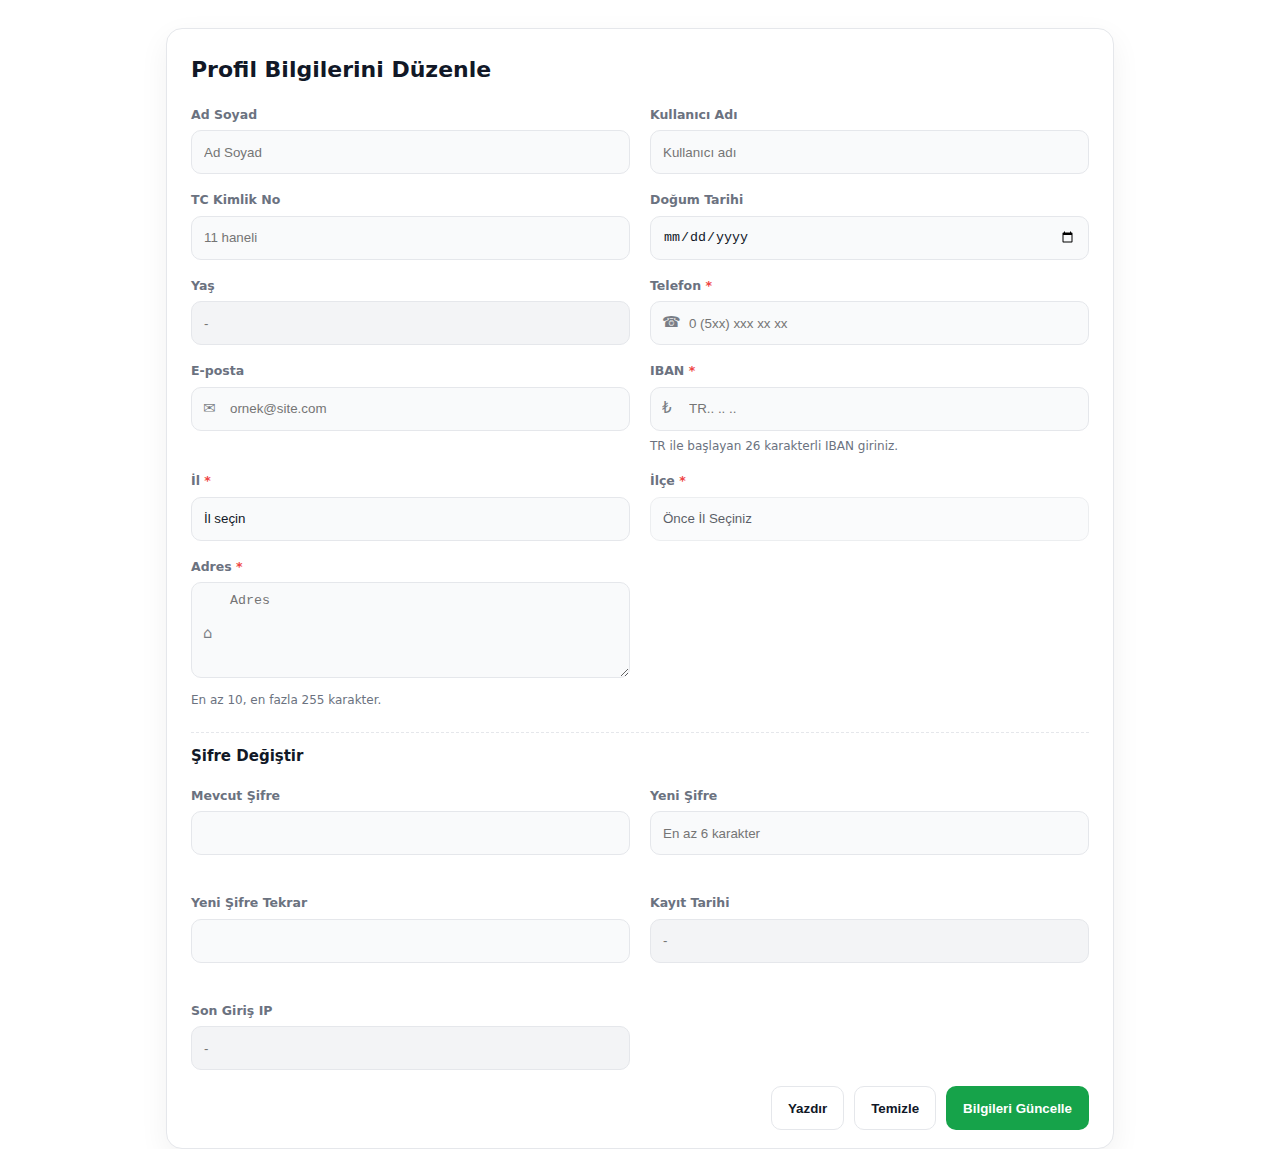
<file: index.html>
<!DOCTYPE html>
<html lang="tr">
<head>
  <meta charset="UTF-8" />
  <meta name="viewport" content="width=device-width, initial-scale=1" />
  <title>Profil Bilgilerini Düzenle</title>
  <link rel="stylesheet" href="styles.css" />
</head>
<body>
  <main class="page">
    <form id="profileForm" class="card" novalidate>
      <h1>Profil Bilgilerini Düzenle</h1>

      <div class="grid">
        <div class="field">
          <label for="fullname">Ad Soyad</label>
          <input id="fullname" class="input" type="text" placeholder="Ad Soyad" />
        </div>

        <div class="field">
          <label for="username">Kullanıcı Adı</label>
          <input id="username" class="input" type="text" placeholder="Kullanıcı adı" />
        </div>

        <div class="field">
          <label for="tckn">TC Kimlik No</label>
          <input id="tckn" class="input" inputmode="numeric" maxlength="11"
                 pattern="^[0-9]{11}$" placeholder="11 haneli" />
        </div>

        <div class="field">
          <label for="birth">Doğum Tarihi</label>
          <input id="birth" class="input" type="date" max="" />
        </div>

        <div class="field">
          <label for="age">Yaş</label>
          <input id="age" class="input" type="number" min="0" step="1" placeholder="-" readonly />
        </div>

        <div class="field">
          <label for="phone">Telefon <span class="req">*</span></label>
          <div class="input-wrap with-icon">
            <span class="icon" aria-hidden="true">☎</span>
            <input id="phone" class="input" type="tel" placeholder="0 (5xx) xxx xx xx" required />
          </div>
        </div>

        <div class="field">
          <label for="email">E-posta</label>
          <div class="input-wrap with-icon">
            <span class="icon" aria-hidden="true">✉</span>
            <input id="email" class="input" type="email" placeholder="ornek@site.com" />
          </div>
        </div>

        <div class="field">
          <label for="iban">IBAN <span class="req">*</span></label>
          <div class="input-wrap with-icon">
            <span class="icon" aria-hidden="true">₺</span>
            <input id="iban" class="input" type="text" placeholder="TR.. .. .." required />
          </div>
          <div class="helper">TR ile başlayan 26 karakterli IBAN giriniz.</div>
        </div>

        <div class="field">
          <label for="city">İl <span class="req">*</span></label>
          <select id="city" class="input" required>
            <option value="" selected disabled>İl seçin</option>
          </select>
        </div>

        <div class="field">
          <label for="district">İlçe <span class="req">*</span></label>
          <select id="district" class="input" required disabled>
            <option value="" selected>Önce İl Seçiniz</option>
          </select>
        </div>

        <div class="field row-span-2">
          <label for="address">Adres <span class="req">*</span></label>
          <div class="input-wrap with-icon">
            <span class="icon" aria-hidden="true">⌂</span>
            <textarea id="address" placeholder="Adres"></textarea>
          </div>
          <div class="helper">En az 10, en fazla 255 karakter.</div>
        </div>

        <div class="divider col-span-2">Şifre Değiştir</div>

        <div class="field">
          <label for="oldPass">Mevcut Şifre</label>
          <input id="oldPass" class="input" type="password" />
        </div>

        <div class="field">
          <label for="newPass">Yeni Şifre</label>
          <input id="newPass" class="input" type="password" minlength="6" placeholder="En az 6 karakter" />
          <div id="passLen" class="helper"></div>
        </div>

        <div class="field">
          <label for="newPass2">Yeni Şifre Tekrar</label>
          <input id="newPass2" class="input" type="password" minlength="6" />
          <div id="passMatch" class="helper"></div>
        </div>

        <div class="field">
          <label for="createdAt">Kayıt Tarihi</label>
          <input id="createdAt" class="input" type="text" placeholder="-" readonly />
        </div>

        <div class="field">
          <label for="lastIp">Son Giriş IP</label>
          <input id="lastIp" class="input" type="text" placeholder="-" readonly />
        </div>
      </div>

      <div class="actions">
        <button type="button" class="btn ghost" id="printBtn">Yazdır</button>
        <button type="reset" class="btn" id="resetBtn">Temizle</button>
        <button type="submit" class="btn primary" id="saveBtn">Bilgileri Güncelle</button>
      </div>
    </form>
  </main>

  <div class="toast" id="toast">Bilgiler kaydedildi.</div>
  <script src="app.js" defer></script>
</body>
</html>
</file>
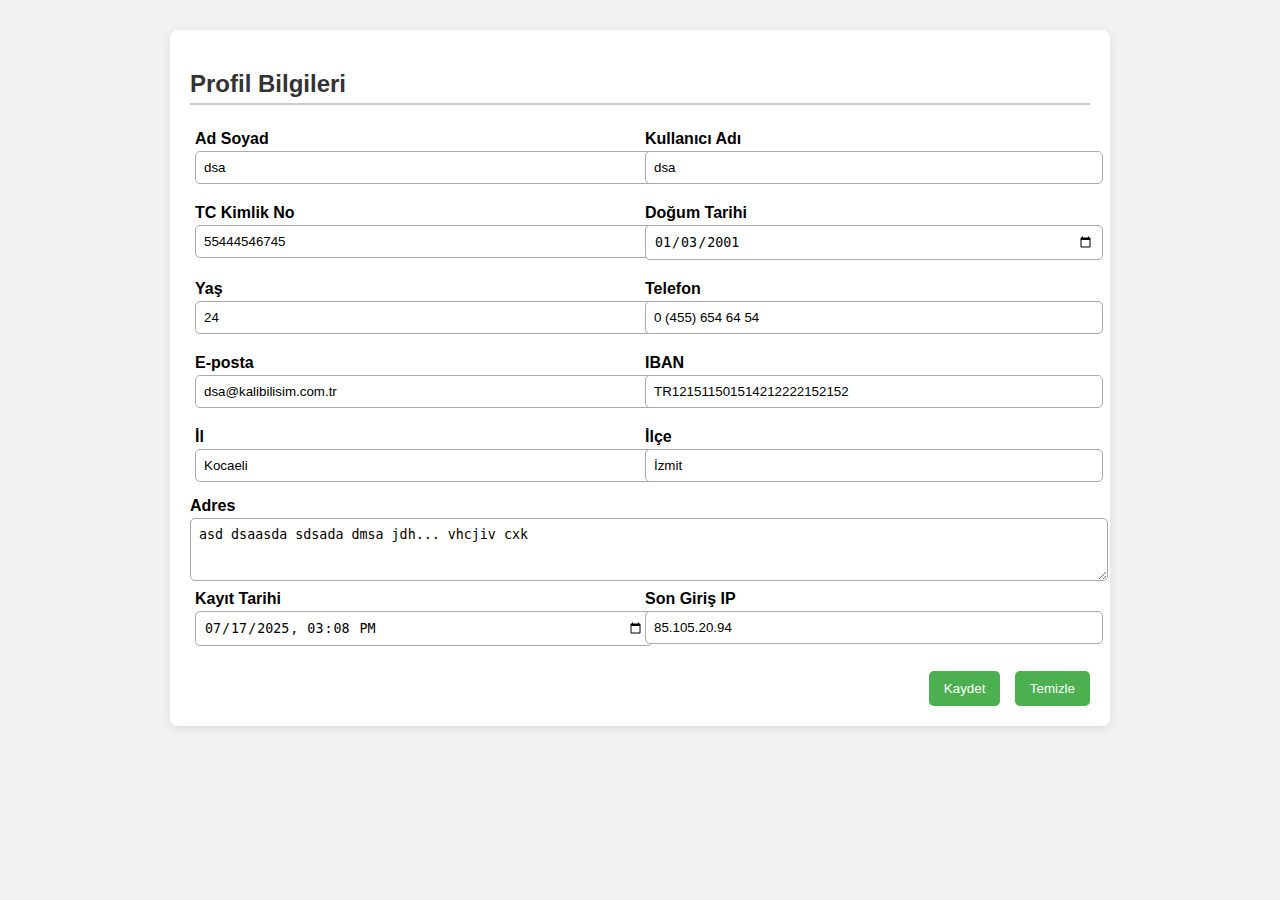
<file: denem.html>
<!DOCTYPE html>
<html lang="tr">
<head>
<meta charset="UTF-8">
<title>Profil Bilgileri</title>
<style>
    body {
        font-family: Arial, sans-serif;
        background-color: #f2f2f2;
        margin: 0;
        padding: 0;
    }
    .container {
        max-width: 900px;
        background-color: white;
        margin: 30px auto;
        padding: 20px;
        border-radius: 8px;
        box-shadow: 0 2px 10px rgba(0,0,0,0.1);
    }
    h2 {
        color: #333;
        border-bottom: 2px solid #ccc;
        padding-bottom: 5px;
    }
    .row {
        display: flex;
        margin-bottom: 10px;
    }
    .col {
        flex: 1;
        margin: 5px;
    }
    label {
        font-weight: bold;
        display: block;
        margin-bottom: 3px;
    }
    input, textarea {
        width: 100%;
        padding: 8px;
        border: 1px solid #aaa;
        border-radius: 5px;
    }
    textarea {
        resize: vertical;
    }
    .buttons {
        margin-top: 20px;
        text-align: right;
    }
    button {
        padding: 10px 15px;
        margin-left: 10px;
        background-color: #4CAF50;
        color: white;
        border: none;
        border-radius: 5px;
        cursor: pointer;
    }
    button:hover {
        background-color: #45a049;
    }
</style>
</head>
<body>

<div class="container">
    <h2>Profil Bilgileri</h2>

    <div class="row">
        <div class="col">
            <label>Ad Soyad</label>
            <input type="text" value="dsa">
        </div>
        <div class="col">
            <label>Kullanıcı Adı</label>
            <input type="text" value="dsa">
        </div>
    </div>

    <div class="row">
        <div class="col">
            <label>TC Kimlik No</label>
            <input type="text" value="55444546745">
        </div>
        <div class="col">
            <label>Doğum Tarihi</label>
            <input type="date" value="2001-01-03">
        </div>
    </div>

    <div class="row">
        <div class="col">
            <label>Yaş</label>
            <input type="number" value="24">
        </div>
        <div class="col">
            <label>Telefon</label>
            <input type="tel" value="0 (455) 654 64 54">
        </div>
    </div>

    <div class="row">
        <div class="col">
            <label>E-posta</label>
            <input type="email" value="dsa@kalibilisim.com.tr">
        </div>
        <div class="col">
            <label>IBAN</label>
            <input type="text" value="TR121511501514212222152152">
        </div>
    </div>

    <div class="row">
        <div class="col">
            <label>İl</label>
            <input type="text" value="Kocaeli">
        </div>
        <div class="col">
            <label>İlçe</label>
            <input type="text" value="İzmit">
        </div>
    </div>

    <div>
        <label>Adres</label>
        <textarea rows="3">asd dsaasda sdsada dmsa jdh... vhcjiv cxk</textarea>
    </div>

    <div class="row">
        <div class="col">
            <label>Kayıt Tarihi</label>
            <input type="datetime-local" value="2025-07-17T15:08">
        </div>
        <div class="col">
            <label>Son Giriş IP</label>
            <input type="text" value="85.105.20.94">
        </div>
    </div>

    <div class="buttons">
        <button type="button" onclick="alert('Bilgiler kaydedildi!')">Kaydet</button>
        <button type="reset">Temizle</button>
    </div>
</div>

</body>
</html>
</file>
<file: styles.css>
:root{
  --brand:#16a34a;        /* Güncelle butonu yeşil */
  --bg:#ffffff;           /* Sayfa arkaplanı beyaz */
  --card:#ffffff;         /* Kart arkaplanı */
  --text:#111827;         /* Başlık/metin */
  --muted:#6b7280;        /* Etiket/yardımcı metin */
  --border:#e5e7eb;       /* Kenarlıklar */
  --input-bg:#f9fafb;     /* Kutucuk arkaplanı */
  --radius:12px;
}

*{box-sizing:border-box}
html,body{height:100%}
body{
  margin:0;
  background:var(--bg);
  color:var(--text);
  font:15px/1.55 system-ui,-apple-system,Segoe UI,Roboto,Arial
}

.page{max-width:980px;margin:28px auto;padding:0 16px}

.card{
  background:var(--card);
  border:1px solid var(--border);
  border-radius:16px;                /* ekran görüntüsündeki gibi daha yumuşak */
  box-shadow:0 10px 30px rgba(0,0,0,.06);
  padding:24px 24px 18px;
}

h1{
  margin:0 0 18px;
  font-size:22px;
  font-weight:700;
  color:#111827;
}

.grid{
  display:grid;
  grid-template-columns:1fr 1fr;
  gap:16px 20px;
}
@media (max-width:820px){ .grid{ grid-template-columns:1fr } }

.field{display:flex;flex-direction:column}
.field label{
  font-size:12.5px;
  color:var(--muted);
  margin:0 0 6px;
  font-weight:600;                   /* etikette hafif kalınlık */
}
.req{color:#ef4444;font-weight:800}

.input, textarea, select{
  width:100%;
  height:44px;                       /* kutucuk yüksekliği sabit */
  padding:10px 12px;
  border:1px solid var(--border);
  border-radius:10px;
  background:var(--input-bg);        /* ekran görüntüsündeki açık gri kutular */
  color:#111827;
  outline:none;
  transition:border .15s, box-shadow .15s, background .15s;
  -webkit-appearance:none; appearance:none;
}
textarea{min-height:96px; height:auto; resize:vertical}
.input[readonly]{background:#f3f4f6}

.input:focus, textarea:focus, select:focus{
  border-color:#a7f3d0;
  box-shadow:0 0 0 3px rgba(22,163,74,.15);
  background:#fff;
}

.input-wrap{position:relative}
.with-icon .input, .with-icon textarea{padding-left:38px}
.icon{
  position:absolute; left:12px; top:50%; transform:translateY(-50%);
  opacity:.55; font-size:15px; pointer-events:none;
}

.helper{
  font-size:12px;
  color:var(--muted);
  margin-top:6px;
  min-height:16px;
}

.row-span-2{grid-row:span 2}
.col-span-2{grid-column:span 2}

.divider{
  grid-column:1/-1;
  margin:6px 0 2px;
  padding-top:12px;
  color:#111827;
  font-weight:700;
  border-top:1px dashed var(--border);
}

/* alt aksiyonlar */
.actions{
  margin-top:16px;
  display:flex;
  gap:10px;
  justify-content:flex-end;
  flex-wrap:wrap;
}
.btn{
  height:44px;
  padding:0 16px;
  border-radius:10px;
  border:1px solid var(--border);
  background:#fff;
  color:#111827;
  cursor:pointer;
  font-weight:600;
}
.btn.ghost{background:transparent}
.btn:hover{filter:brightness(1.02)}

/* güncelle butonu: yeşil, sağ altta */
.btn.primary{
  background:var(--brand);
  border-color:transparent;
  color:#fff;
}
.btn.primary:hover{filter:brightness(.95)}

/* toast */
.toast{
  position:fixed; right:16px; bottom:18px;
  background:#111; color:#fff; padding:10px 12px;
  border-radius:10px; opacity:0; transform:translateY(10px);
  transition:all .25s; pointer-events:none; z-index:50;
}
.toast.show{opacity:1; transform:translateY(0)}
</file>
